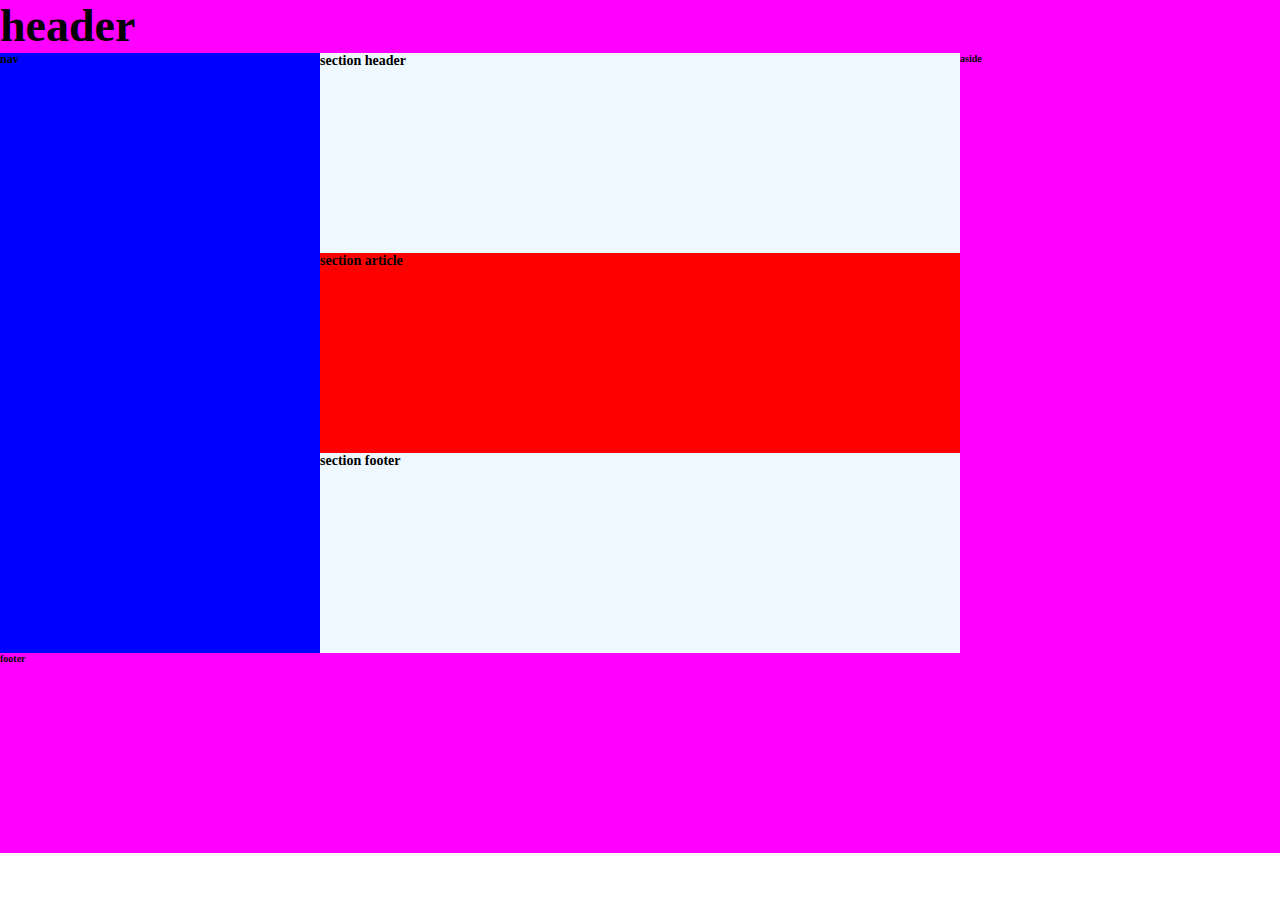
<file: 2-css/index.html>
<!DOCTYPE html>
<html lang="en">
<head>
    <meta charset="UTF-8">
    <meta name="viewport" content="width=device-width, initial-scale=1.0">
    <link rel="stylesheet" href="./styles/normalize.css">
    <link rel="stylesheet" href="./styles/style.css">
    <title>Document</title>
</head>
<body>
    <header class="header"> header</header>
    <div class="body">
        <nav class="navigation">nav</nav>
        <section class="content">
            <header>section header</header>
            <article>section article </article>
            <footer>section footer</footer>
        </section>
        <aside class="sidebar">aside</aside>
    </div>
    <footer class="footer">footer</footer>
</body>
</html>
</file>
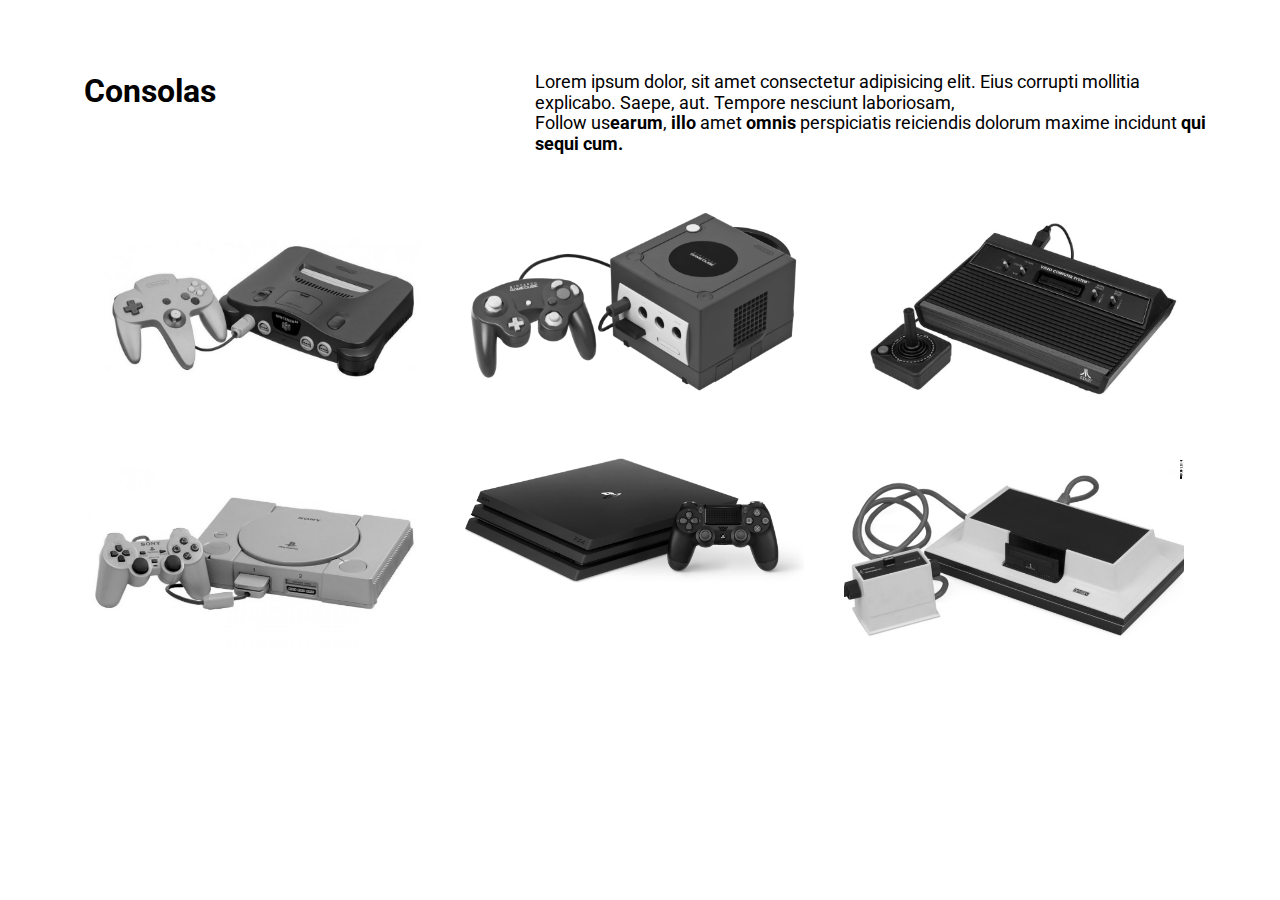
<file: mock-up/index.html>
<!DOCTYPE html>
<html lang="en">
<head>
    <meta charset="UTF-8">
    <meta name="viewport" content="width=device-width, initial-scale=1.0">
    <link rel="stylesheet" href="./styles/normalize.css">
    <link rel="stylesheet" href="./styles/style.css">
    <script src="./scripts/scripts.js"></script>
    <link rel="preconnect" href="https://fonts.gstatic.com">
    <title>MockUp</title>
</head>
<body>
    <div class="container">
        <header>
            <h1>Consolas</h1>
        </header>
        <section>
            <article>
            Lorem ipsum dolor, sit amet consectetur adipisicing elit. Eius corrupti mollitia explicabo. Saepe, aut. Tempore nesciunt laboriosam, 
            </article>
            <footer>
            Follow us<span>earum</span>, <span>illo</span> amet <span>omnis</span> perspiciatis reiciendis dolorum maxime incidunt <span>qui sequi  cum.</span>
            </footer>    
        </section>
    </div>
    <div class="wrap">
            <article onmouseover="colored('elemento1')">
                <header>
                    <h3 id="h31" >Nintendo 64</h3>
                    <a href="https://www.nintendo.com/es_AR/">nintendo.com</a>
                </header>
                <img  src="./assets/color/nintendo-no-fabricara-mas-consolas.jpg" alt="" class="images grayscale">
            </article>
            <article  onmouseover="colored('elemento2')">
                <header>
                    <h3 id="elemento2">GameCube</h3>
                    <a href="https://www.nintendo.com/es_AR/">nintento.com</a>
                </header>
                <img  src="./assets/color/1920px-GameCube-Console-Set-1024x574.png" alt="" class="images grayscale">
            </article>
            <article  onmouseover="colored('elemento3')">
                <header>
                    <h3 id="elemento3">Atari-2600</h3>
                    <a href="https://www.atari.com">atari.com</a>
                </header>
                <img src="./assets/color/1920px-Atari-2600-Wood-4Sw-Set-1024x598.jpg" alt="" class="images grayscale">
            </article>
            <article onmouseover="colored('elemento4')">
                <header>
                    <h3 id="elemento4">Plastation</h3>
                    <a href="https://www.playstation.com/es-ar/">playstation.com</a>
                </header>
                <img src="./assets/color/603500-5-consolas-que-han-marcado-historia-videojuegos.jpg" alt="" class="images grayscale">
            </article>
            <article onmouseover="colored('elemento5')">
                <header>
                    <h3 id="elemento5">Playstation 4</h3>
                    <a href="https://www.playstation.com/es-ar/">playstation.com</a>
                </header>
                <img src="./assets/color/71PgSFxvBxL._AC_.jpg" alt="" class="images grayscale">
            </article>
            <article  onmouseover="colored('elemento6')">
                <header>
                    <h3 id="elemento6">Atari</h3>
                    <a href="https://www.atari.com|">atari.com</a>
                </header>
                <img src="./assets/color/primera-consola-de-videojuegos.jpg" alt="" class="images grayscale">
            </article>
    </div>
</body>
</html>
</file>
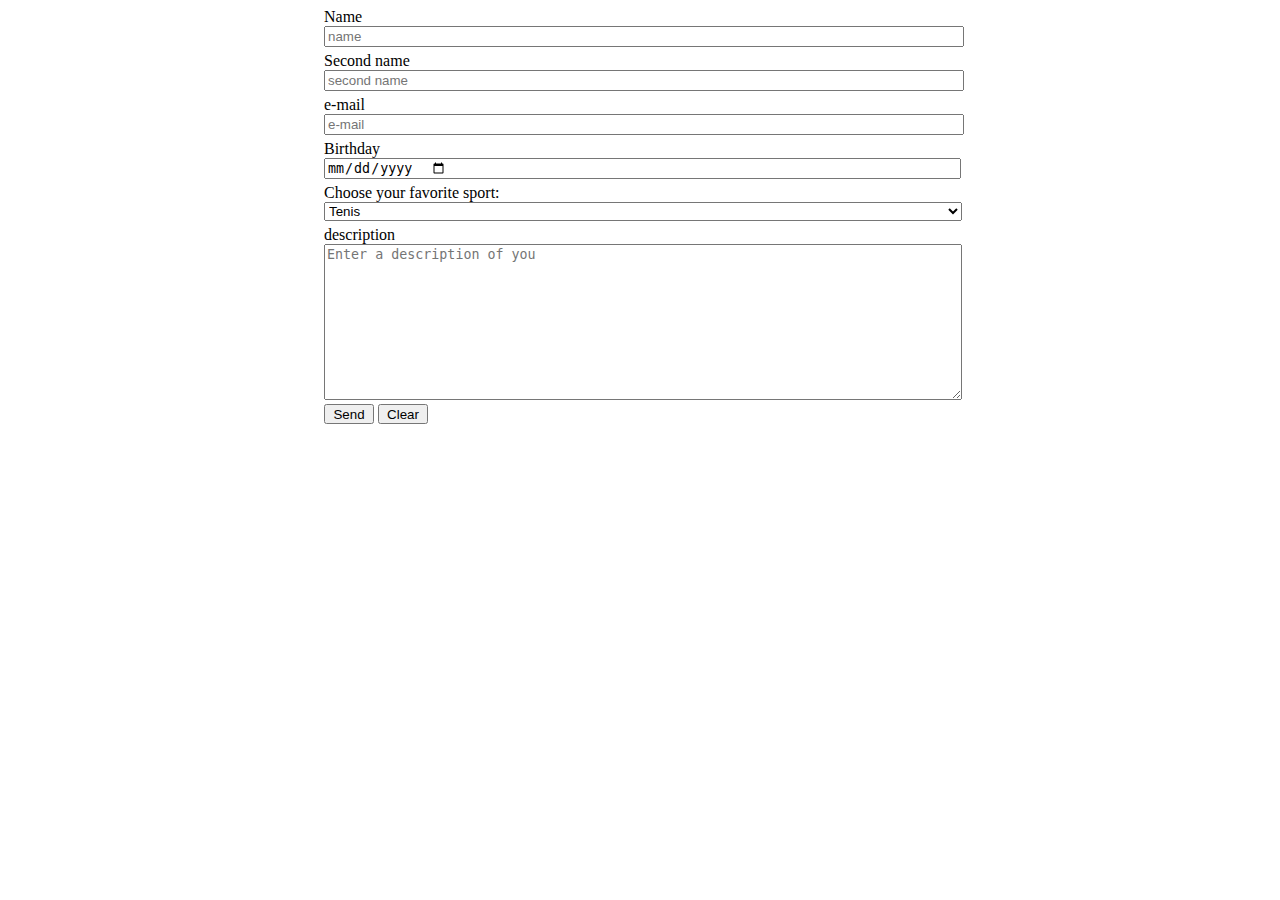
<file: 1-TheBasicsOfHtml/Form.html>
<!DOCTYPE html>
<html lang="en">
<head>
    <meta charset="UTF-8">
    <meta name="viewport" content="width=device-width, initial-scale=1.0">
    <title>Document</title>
    <style>
        form{
            margin-left: 25%;
            width: 50%;
        }
        input{
            display: flex;
            width: 100%;
        }
        
        label{
            display: flex;
            margin-top: 5px;
            width: 100%;
        }
        select{
            width: 101%;
        }
        textarea{
            width: 100%;
        }
        button{
            width: 50px;
            height: 20px;
        }
    </style>
</head>
<body>
    <form action="">
        <label for="name">Name</label>
        <input type="text" name="name" id="name" placeholder="name" required>
        <label for="second_name">Second name</label>
        <input type="text" name="second_name" id="second_name" placeholder="second name" required>
        <label for="email">e-mail</label>
        <input type="email" name="e-mail" id="e-mail" placeholder="e-mail" required> 
        <label for="birthday">Birthday</label>
        <input type="date" name="birthday" id="birthday" placeholder="birthday" required>
        <label for="sport">Choose your favorite sport:</label>
        <select name="sport" id="sport"required>
            <option value="tenis">Tenis</option>
            <option value="soccer">Soccer</option>
            <option value="rugby">Rugby</option>
            <option value="baseball">Baseball</option>
        </select> 
        <label for="description">description</label>
        <textarea name="description" id="" cols="30" rows="10" placeholder="Enter a description of you" required></textarea>
        <button type="submit">Send</button>
        <button type="reset">Clear</button>
    </form>
</body>
</html>
</file>
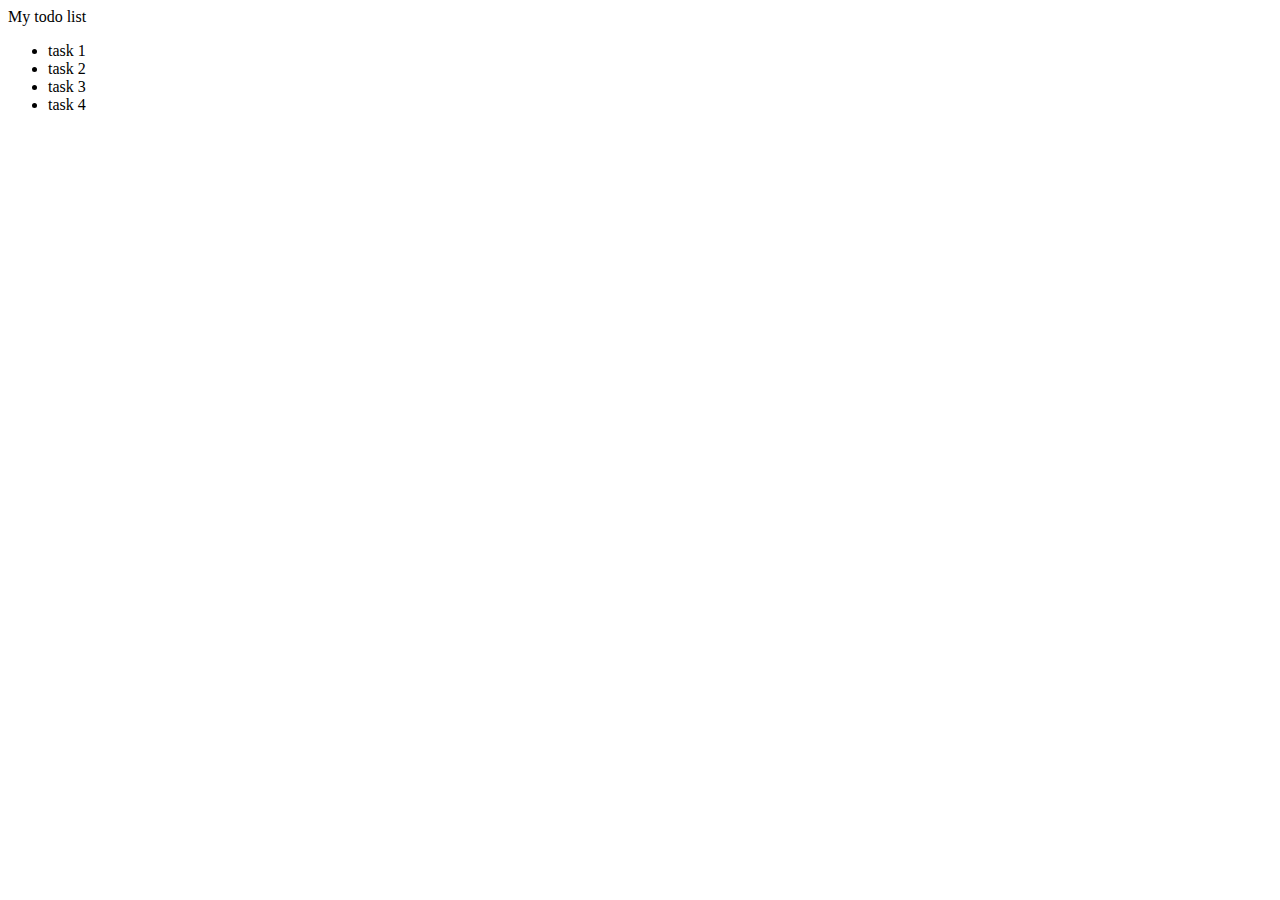
<file: 1-TheBasicsOfHtml/HelloWorld.html>
<!DOCTYPE html>
<html lang="en">
<head>
    <meta charset="UTF-8">
    <meta name="viewport" content="width=device-width, initial-scale=1.0">
    <title>Hello World</title>
</head>
<body>
    <header>My todo list</header>
    <ul>
        <li>task 1</li>
        <li>task 2</li>
        <li>task 3</li>
        <li>task 4</li>
    </ul>
    
</body>
</html>
</file>
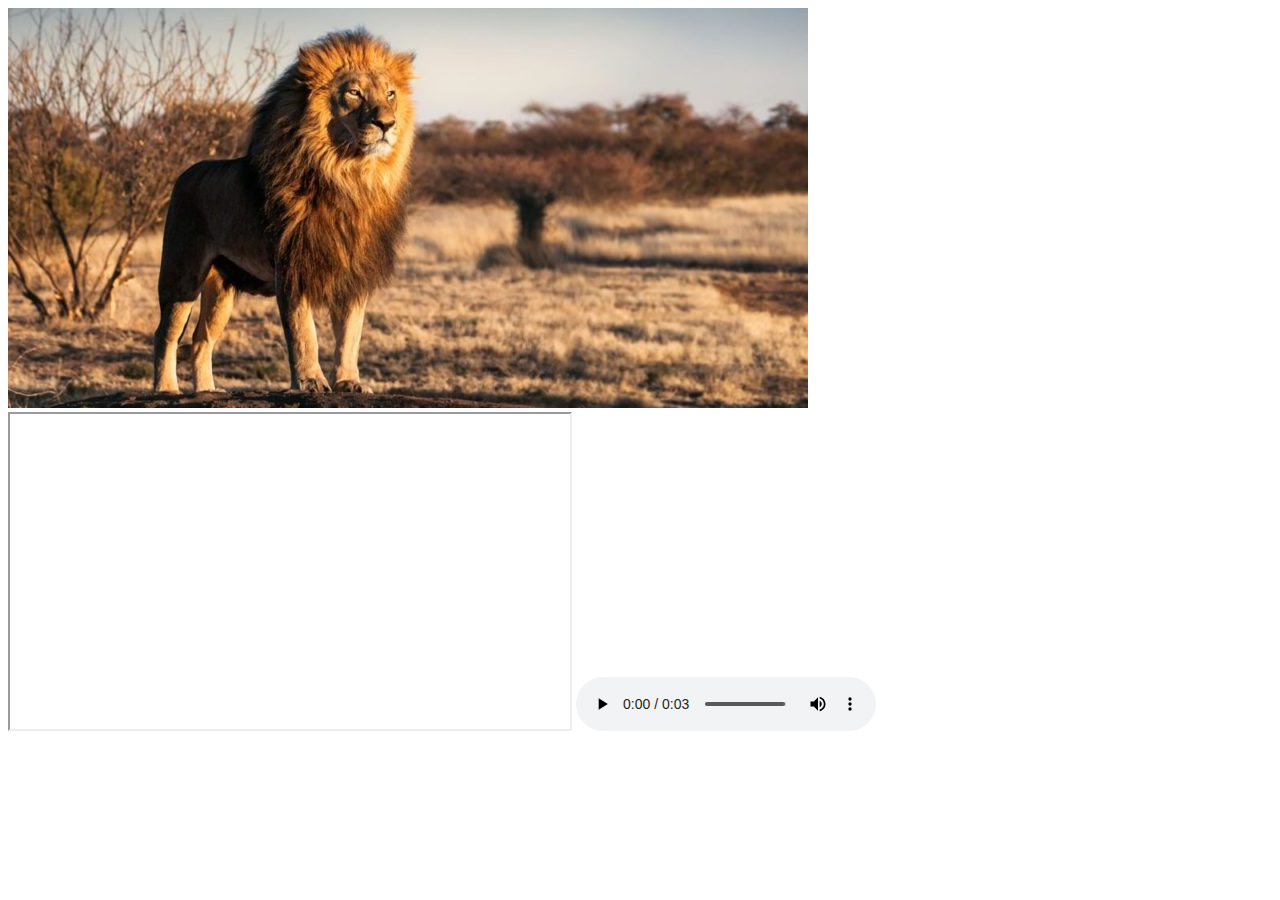
<file: 1-TheBasicsOfHtml/ImageVideoSound.html>
<!DOCTYPE html>
<html lang="en">
<head>
    <meta charset="UTF-8">
    <meta name="viewport" content="width=device-width, initial-scale=1.0">
    <title>Document</title>
</head>
<body>
    <img src="../images/leon-sabana-africa-e1559242836802.jpg" alt="Leon">
    <iframe width="560" height="315" src="https://www.youtube.com/embed/X0fgOXVw7jI"  allow="accelerometer; autoplay; clipboard-write; encrypted-media; gyroscope; picture-in-picture" allowfullscreen></iframe>
    <audio controls>
        <source src="../audio/008698998_prev.mp3" type="audio/mp3"> 
    </audio>
</body>
</html>
</file>
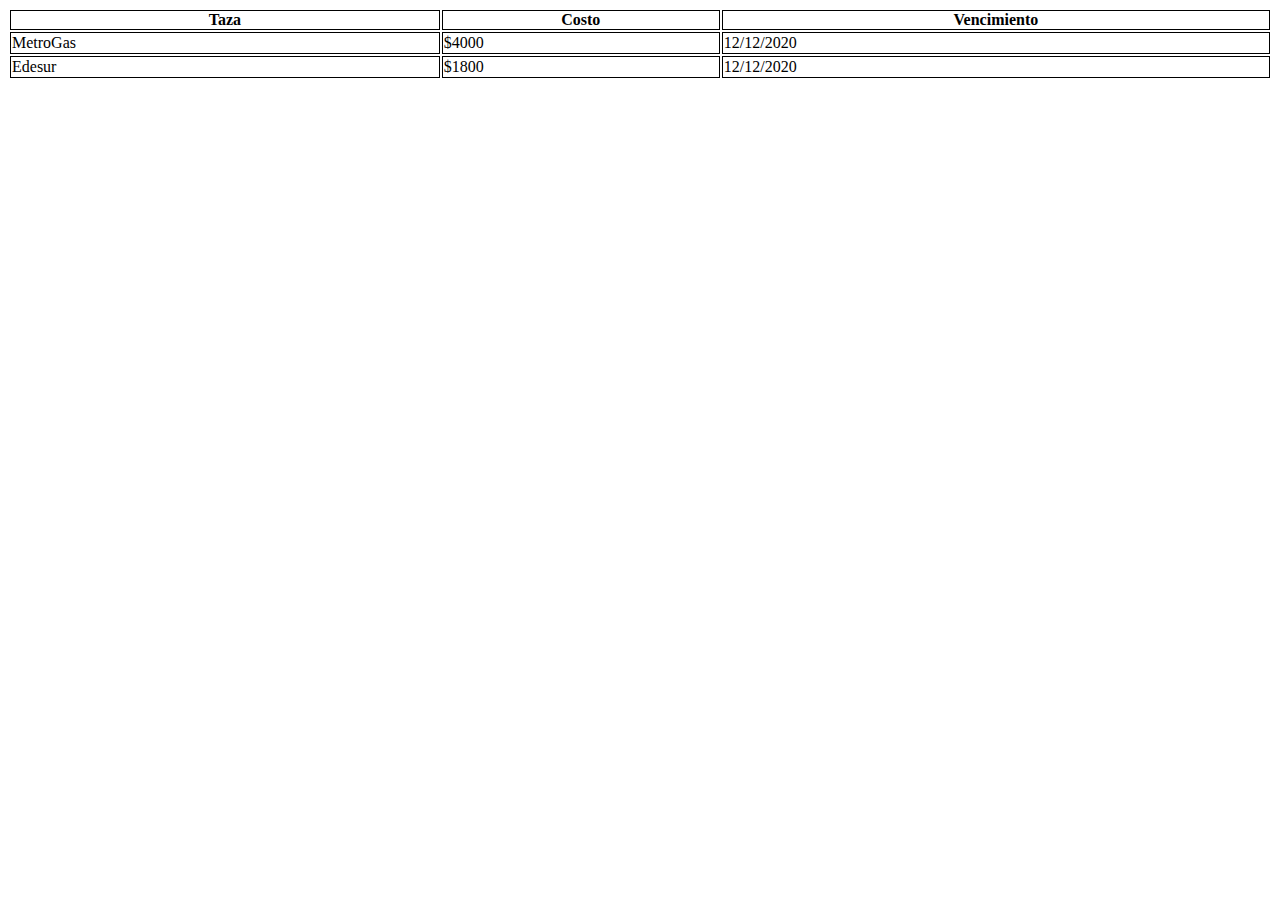
<file: 1-TheBasicsOfHtml/table.html>
<!DOCTYPE html>
<html lang="en">
<head>
    <meta charset="UTF-8">
    <meta name="viewport" content="width=device-width, initial-scale=1.0">
    <title>Table</title>
    <style>
        table{
            width: 100%;
        }
        th, td, tr{
            border: 1px solid black
        }
        th{
            margin: 0;
            padding: 0;
        }
    </style>
</head>
<body>
    <table>
        <tr>
          <th>Taza</th>
          <th>Costo</th>
          <th>Vencimiento</th>
        </tr>
        <tr>
          <td>MetroGas</td>
          <td>$4000</td>
          <td>12/12/2020</td>
        </tr>
        <tr>
          <td>Edesur</td>
          <td>$1800</td>
          <td>12/12/2020</td>
        </tr>
      </table>
</body>
</html>
</file>
<file: 2-css/styles/style.css>
.header, .navigation, .content, .sidebar, .footer {
    font-weight: bold;
}
.body{
    display: flex;
    flex-direction: row;
    justify-content: center;
}


.header {
    background-color: magenta;
    font-size: 46px;
    width: 100%;
}

.navigation{
    background-color: blue;
    font-size: 12px;
    width: 25%;
    
}

.content{
    background-color: aqua;
    font-size: 14px;
    width: 50%;
}

.sidebar{
    background-color: magenta;
    font-size: 10px;
    width: 25%;
}

.footer{
    background-color: magenta;
    font-size: 10px;
    height: 200px;
}

section header{
    background-color: aliceblue;
    display: flex;
    height: 200px;
}

section article{
    background-color: red;
    display: flex;
    height: 200px;
}

section footer{
    background-color: aliceblue;
    display: flex;
    height: 200px;
}
</file>
<file: mock-up/styles/style.css>
@import url('https://fonts.googleapis.com/css2?family=Roboto:wght@100&display=swap');

*{
    font-family: 'Roboto', sans-serif;
}
.wrap{
    margin-top:20px ;
    width: 90%;
    display: grid;
    grid-template-columns: 33% 33% 33%;
    margin-left: auto;
    margin-right: auto;
}

.images{
    max-width: 100%;
    vertical-align: middle;
    margin: auto;
  }

.container{
    margin-top: 40px!important;
    display: grid;
    width: 90%;
    grid-template-columns: 40% 60%;
    margin: auto;
    padding: 12px;
    z-index: 10;
    position: absolut;
}


.grayscale{
    filter: grayscale(100%);
    transition: all 1s ease;
}

.grayscale:hover{
    filter: grayscale(0%)
}

.wrap > article{
    border: 1px rgba(0, 0, 0, 0);
    transition: all .7s ease;
    margin: 20px;
}

.wrap > article:hover{
    margin: 20px;
    border: 1px rgba(0, 0, 0, 1);
}

h1{
    margin-left: 20px;
}

section{
    margin-top: 20px;
    margin-left: 10px;
    font-size: 18px;    
}

span{
    font-weight: bold;
}


article > header{
    
    width: 26%;
    background-color: rgba(0, 0, 0, 0);
    position: absolute;    
    color: rgba(0, 0, 0, 0);
    transition: all .7s ease;
    padding: 10px;
    z-index: 10;
}

article:hover > header{
    
    width: 26%;
    background-color: rgba(0, 0, 0, .1);
    color: rgba(0, 0, 0, 1);
    position: absolute;
    z-index: 10;
}

a{
    font-weight: bolder;
    text-decoration: none;
    color: rgba(0, 0, 0, 0);
    transition: all .7s ease;
}

article:hover > header > a{
    font-weight: bolder;
    text-decoration: none;
    color: rgba(0, 0, 0, 1);
}



  
@media screen and (max-width: 870px) {

    .container{
        margin-top: 40px!important;
        display: grid;
        width: 90%;
        grid-template-columns: 100%;
        margin: auto;
        padding: 12px;
        z-index: 10;
        position: relative;
    }

    .wrap{
        margin-top:20px ;
        width: 90%;
        display: grid;
        grid-template-columns: 100%;
        margin-left: auto;
        margin-right: auto;
    }
    .images{
        width: 80vw;
        vertical-align: middle;
        margin: auto;
    }

    article > header{
        margin: auto;
        background-color: rgba(0, 0, 0, 0);
        color: rgba(0, 0, 0, 0);
        transition: all .7s ease;
        padding: 10px;
        z-index: 10;
    }
    
    article:hover > header{
        margin: auto; 
        width: 80vw;
        background-color: rgba(0, 0, 0, .1);
        color: rgba(0, 0, 0, 1);
        z-index: 10;
    }
}
</file>
